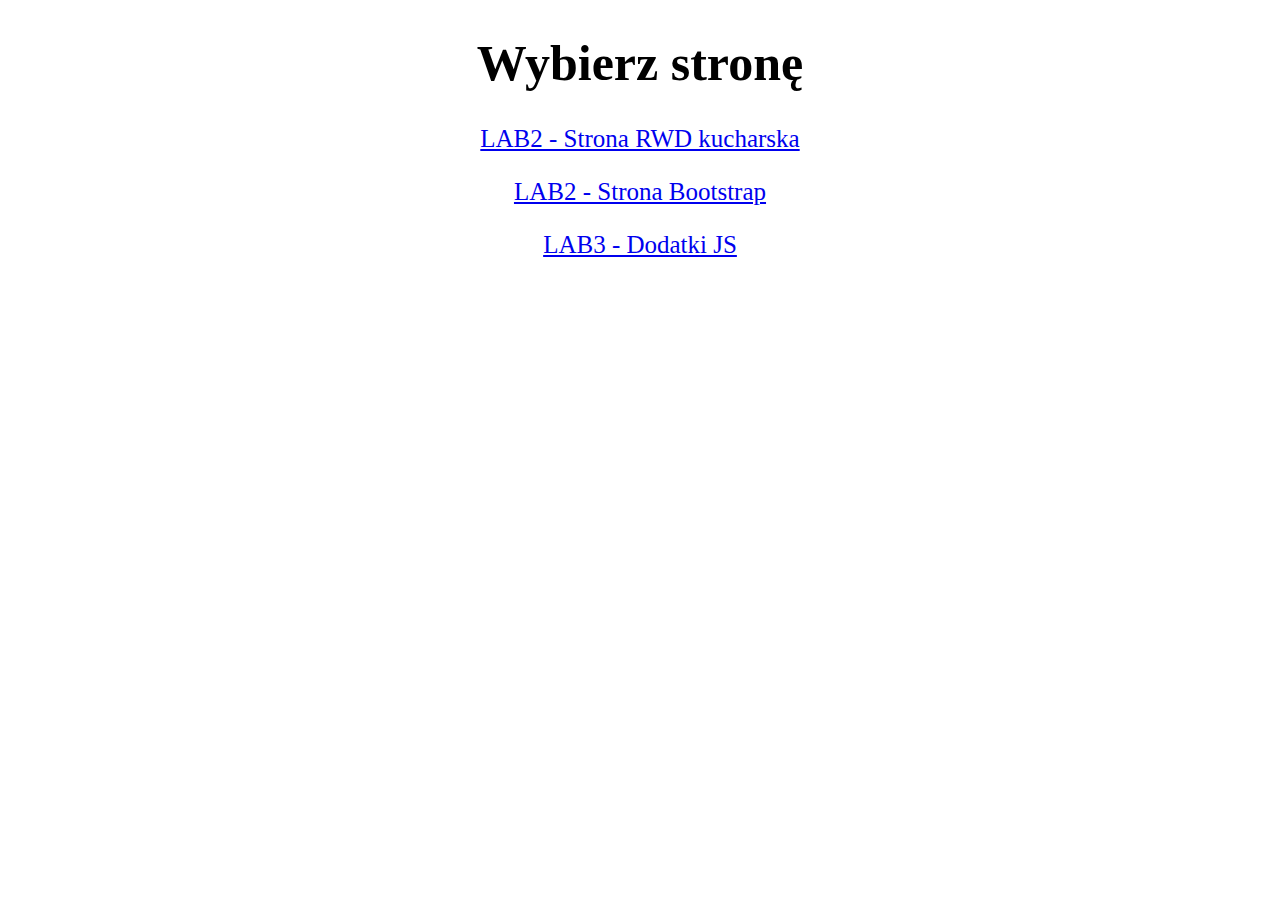
<file: index.html>
<!DOCTYPE html>
<html>
<head>
    <meta charset="UTF-8">
    <title>Selektor stron</title>
    <style>
        h1{
            text-align: center;
            font-size: 50px;
        }
        p{
            text-align: center;
            font-size: 25px;
        }
    </style>
</head>
<body>
    <h1>Wybierz stronę</h1>
    <p><a href="lab2-rwd/index.html">LAB2 - Strona RWD kucharska</a></p>
    <p><a href="lab2-bootstrap/index.html">LAB2 - Strona Bootstrap</a></p>
    <p><a href="lab3-js/index.html">LAB3 - Dodatki JS</a></p>

</body>

</html>
</file>
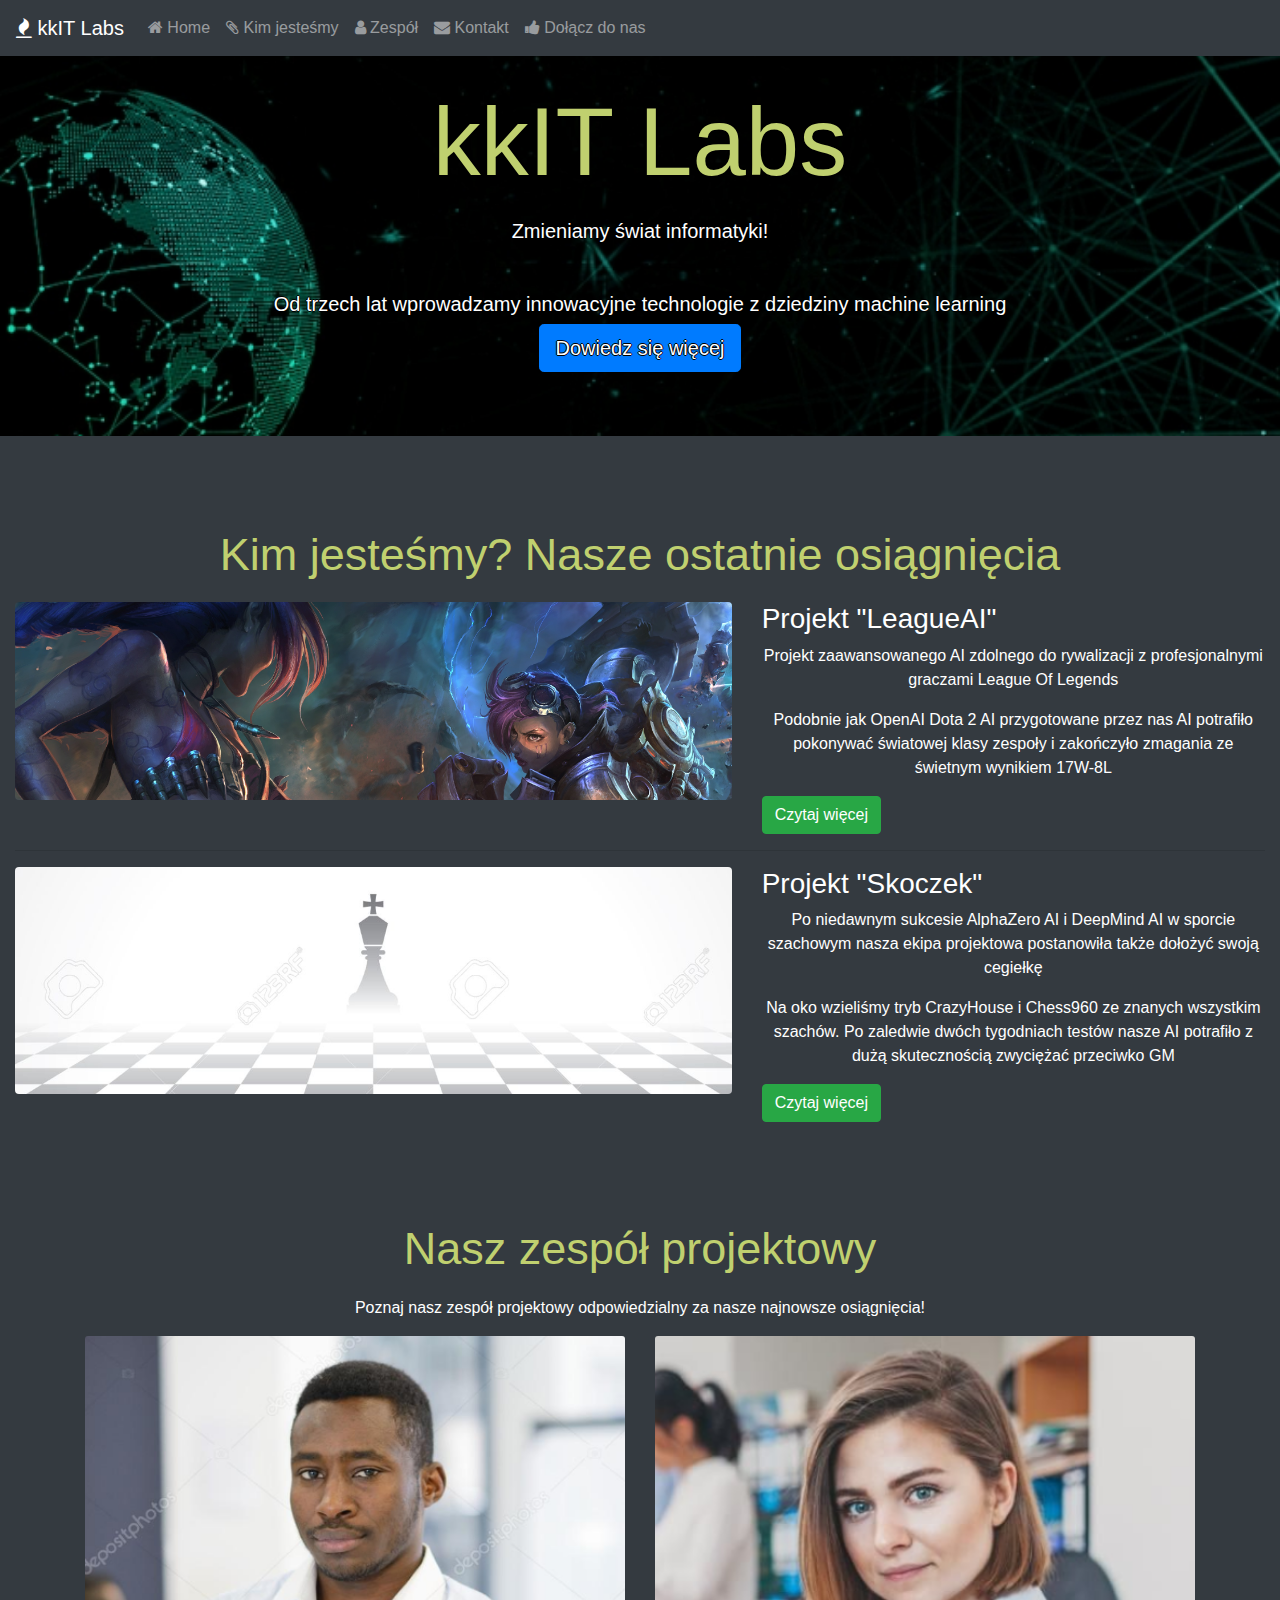
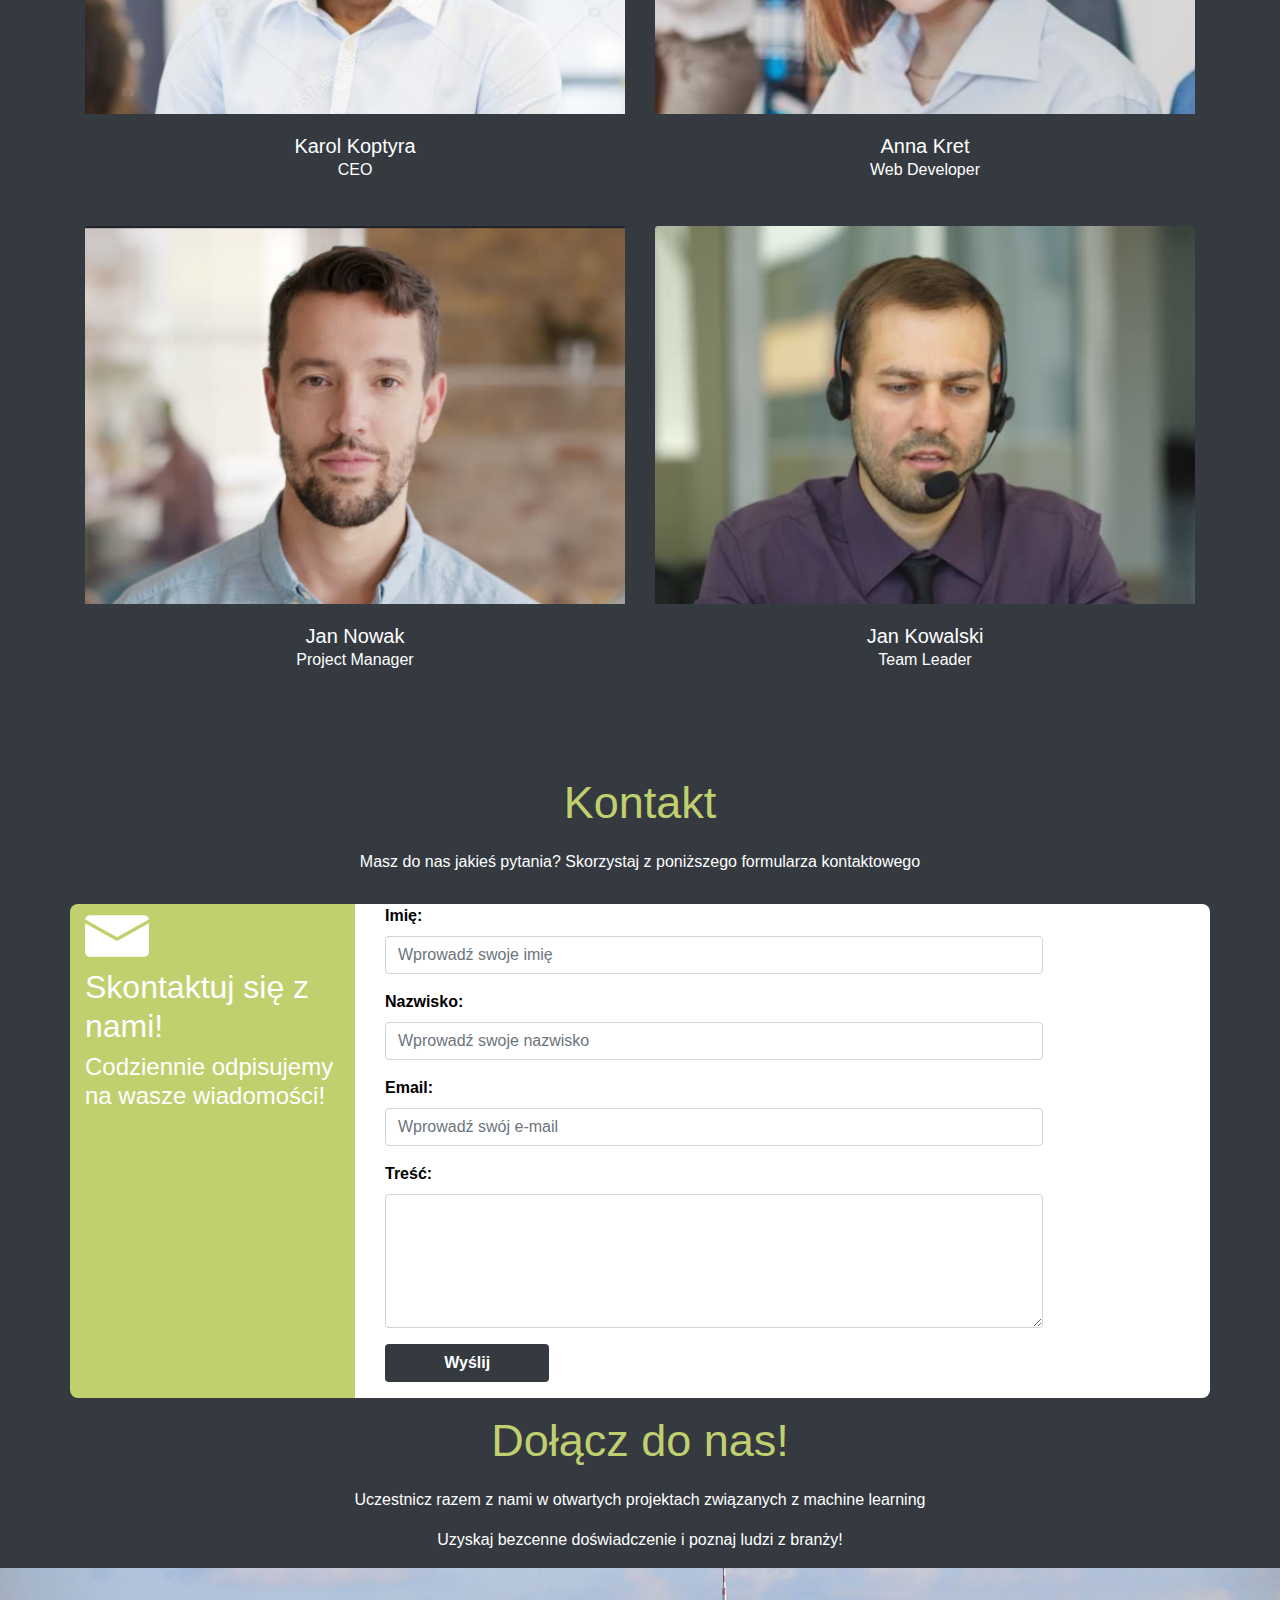
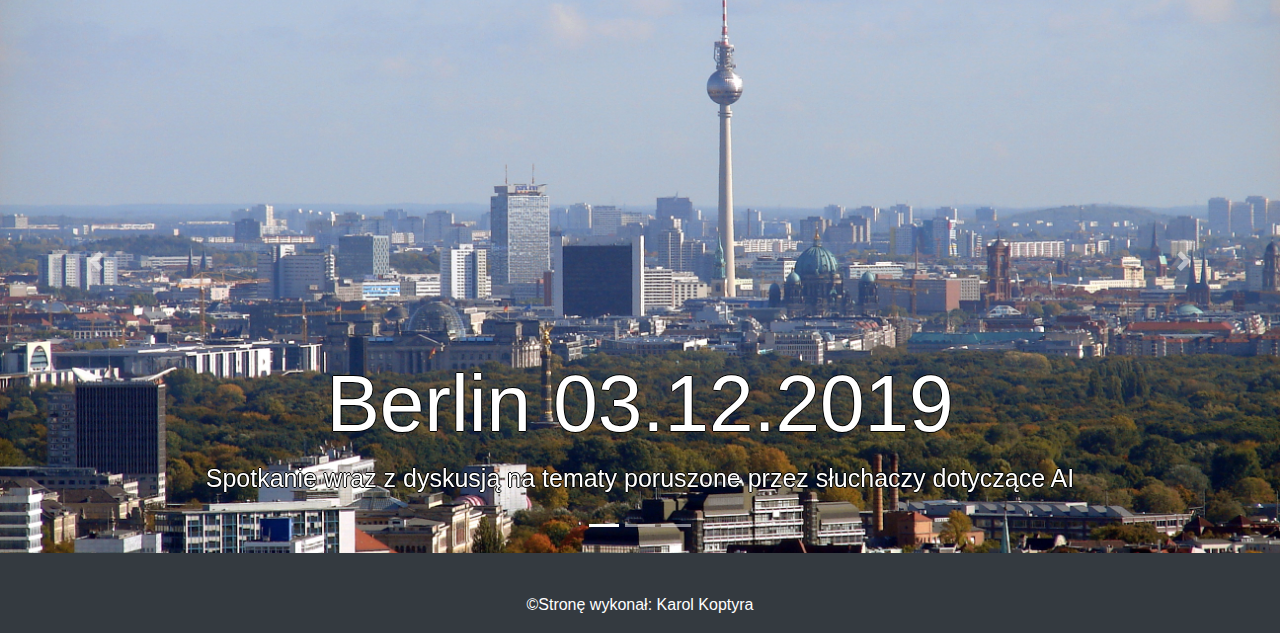
<file: lab2-bootstrap/index.html>
<!doctype html>
<html lang="en">
  <head>
    <!-- Required meta tags -->
    <meta charset="utf-8">
    <meta name="viewport" content="width=device-width, initial-scale=1, shrink-to-fit=no">
    <!-- Bootstrap CSS -->
    <link href="https://maxcdn.bootstrapcdn.com/font-awesome/4.7.0/css/font-awesome.min.css" rel="stylesheet">
    <link rel="stylesheet" href="https://maxcdn.bootstrapcdn.com/bootstrap/4.0.0/css/bootstrap.min.css" integrity="sha384-Gn5384xqQ1aoWXA+058RXPxPg6fy4IWvTNh0E263XmFcJlSAwiGgFAW/dAiS6JXm" crossorigin="anonymous">
    <link rel="stylesheet" href="styles.css">

    <title>kkIT - We change the world of Computer Science!</title>
  </head>
  <body>
      <body data-spy="scroll" data-target=".navbar" data-offset="50">

      <section id="home"></section>
      <nav class="navbar navbar-expand-lg fixed-top navbar-dark bg-dark">
          <a class="navbar-brand" href="#"><span class="fa fa-fire"></span> kkIT Labs</a>
          <button class="navbar-toggler" type="button" data-toggle="collapse" data-target="#navbarSupportedContent" aria-controls="navbarSupportedContent" aria-expanded="false" aria-label="Toggle navigation">
            <span class="navbar-toggler-icon"></span>
          </button>
        
          <div class="collapse navbar-collapse" id="navbarSupportedContent">
            <ul class="navbar-nav mr-auto">
              <li class="nav-item">
                <a class="nav-link" href="#home"><span class="fa fa-home"></span> Home<span class="sr-only">(current)</span></a>
              </li>
              <li class="nav-item">
                <a class="nav-link" href="#kimjesteśmy"><span class="fa fa-paperclip"></span> Kim jesteśmy</a>
              </li>
              <li class="nav-item">
                  <a class="nav-link" href="#zespół"><span class="fa fa-user"></span> Zespół</a>
                </li>
                <li class="nav-item">
                  <a class="nav-link" href="#kontakt"><span class="fa fa-envelope"></span> Kontakt</a>
                </li>
                <li class="nav-item">
                    <a class="nav-link" href="#wspolpraca"><span class="fa fa-thumbs-up"></span> Dołącz do nas</a>
                  </li>
            </ul>
          </div>
        </nav>
        <main>
            <div class="jumbotron jumbotron-fluid text-center text-white">
                <div class="container">
                  <h1 class="display-1">kkIT Labs</h1>
                  <h2 class="lead">Zmieniamy świat informatyki!</h2>
                  <hr class="my-4">
                  <h2 class="lead">Od trzech lat wprowadzamy innowacyjne technologie z dziedziny machine learning</h2>
                  <a class="btn btn-primary btn-lg" href="#" role="button">Dowiedz się więcej</a>
                </div>
              </div>
              <section id="kimjesteśmy">
                  <h1>Kim jesteśmy? Nasze ostatnie osiągnięcia</h1>
                  <div class="row">
                      <div class="col-md-7">
                        <a href="#">
                          <img class="img-fluid rounded mb-3 mb-md-0" src="img/league.jpg" alt="">
                        </a>
                      </div>
                      <div class="col-md-5">
                        <h3>Projekt "LeagueAI"</h3>
                        <p>Projekt zaawansowanego AI zdolnego do rywalizacji z profesjonalnymi graczami League Of Legends</p>
                        <p>Podobnie jak OpenAI Dota 2 AI przygotowane przez nas AI potrafiło pokonywać światowej klasy zespoły i zakończyło zmagania ze świetnym wynikiem 17W-8L</p>
                        <a class="btn btn-success">Czytaj więcej</a>
                      </div>
                    </div>
      
                    <hr>
                    <div class="row">
                      <div class="col-md-7">
                        <a href="#">
                          <img class="img-fluid rounded mb-3 mb-md-0" src="img/chess.png" alt="">
                        </a>
                      </div>
                      <div class="col-md-5">
                        <h3>Projekt "Skoczek"</h3>
                        <p>Po niedawnym sukcesie AlphaZero AI i DeepMind AI w sporcie szachowym nasza ekipa projektowa postanowiła także dołożyć swoją cegiełkę</p>
                        <p>Na oko wzieliśmy tryb CrazyHouse i Chess960 ze znanych wszystkim szachów. Po zaledwie dwóch tygodniach testów nasze AI potrafiło z dużą skutecznością zwyciężać przeciwko GM</p>
                        <a class="btn btn-success">Czytaj więcej</a>
                      </div>
                    </div>
                </section>
          <section id="zespół">
              <div class="container text-center">
                  <h1 id="kimjesteśmy">Nasz zespół projektowy</h1>
                  <p>Poznaj nasz zespół projektowy odpowiedzialny za nasze najnowsze osiągnięcia!</p>
                  <div class="row">

                      <div class="col-xl-6 col-md-6 col-xs-12 mb-4">
                        <div class="card border-0 shadow">
                          <img src="img/pracownik1.png" class="card-img-top" alt="Karol Koptyra">
                          <div class="card-body text-center">
                            <h5 class="card-title mb-0">Karol Koptyra</h5>
                            <div class="card-text text-black-50">CEO</div>
                          </div>
                        </div>
                      </div>

                      <div class="col-xl-6 col-md-6 col-xs-12 mb-4">
                        <div class="card border-0 shadow">
                          <img src="img/pracownik2.png" class="card-img-top" alt="Anna Kret">
                          <div class="card-body text-center">
                            <h5 class="card-title mb-0">Anna Kret</h5>
                            <div class="card-text text-black-50">Web Developer</div>
                          </div>
                        </div>
                      </div>

                      <div class="col-xl-6 col-md-6 col-xs-12 mb-4">
                        <div class="card border-0 shadow">
                          <img src="img/pracownik3.png" class="card-img-top" alt="...">
                          <div class="card-body text-center">
                            <h5 class="card-title mb-0">Jan Nowak</h5>
                            <div class="card-text text-black-50">Project Manager</div>
                          </div>
                        </div>
                      </div>

                      <div class="col-xl-6 col-md-6 col-xs-12 mb-4">
                        <div class="card border-0 shadow">
                          <img src="img/pracownik4.png" class="card-img-top" alt="Jan Kowalski">
                          <div class="card-body text-center">
                            <h5 class="card-title mb-0">Jan Kowalski</h5>
                            <div class="card-text text-black-50">Team Leader</div>
                          </div>
                        </div>
                      </div>
                      </div>
                    </div>
          </section>
          <section id="kontakt">
            <h1>Kontakt</h1>
            <p>Masz do nas jakieś pytania? Skorzystaj z poniższego formularza kontaktowego</p>
              <div class="container contact">
                  <div class="row">
                    <div class="col-md-3">
                      <div class="contact-info">
                        <img src="img/koperta.png" alt="image"/>
                        <h2>Skontaktuj się z nami!</h2>
                        <h4>Codziennie odpisujemy na wasze wiadomości!</h4>
                      </div>
                    </div>
                    <div class="col-md-9">
                      <div class="contact-form">
                        <div class="form-group">
                          <label class="control-label col-sm-2" for="fname">Imię:</label>
                          <div class="col-sm-10">          
                          <input type="text" class="form-control" id="fname" placeholder="Wprowadź swoje imię" name="fname">
                          </div>
                        </div>
                        <div class="form-group">
                          <label class="control-label col-sm-2" for="lname">Nazwisko:</label>
                          <div class="col-sm-10">          
                          <input type="text" class="form-control" id="lname" placeholder="Wprowadź swoje nazwisko" name="lname">
                          </div>
                        </div>
                        <div class="form-group">
                          <label class="control-label col-sm-2" for="email">Email:</label>
                          <div class="col-sm-10">
                          <input type="email" class="form-control" id="email" placeholder="Wprowadź swój e-mail" name="email">
                          </div>
                        </div>
                        <div class="form-group">
                          <label class="control-label col-sm-2" for="comment">Treść:</label>
                          <div class="col-sm-10">
                          <textarea class="form-control" rows="5" id="comment"></textarea>
                          </div>
                        </div>
                        <div class="form-group">        
                          <div class="col-sm-offset-2 col-sm-10">
                          <button type="submit" class="btn btn-default">Wyślij</button>
                          </div>
                        </div>
                      </div>
                    </div>
                  </div>
                </div>
                
          </section>
          <section id="wspolpraca">
            <h1>Dołącz do nas!</h1>
              <p>Uczestnicz razem z nami w otwartych projektach związanych z machine learning</p>
              <p>Uzyskaj bezcenne doświadczenie i poznaj ludzi z branży!</p>
              <div id="carouselExampleIndicators" class="carousel slide" data-ride="carousel">
                  <ol class="carousel-indicators">
                    <li data-target="#carouselExampleIndicators" data-slide-to="0" class="active"></li>
                    <li data-target="#carouselExampleIndicators" data-slide-to="1"></li>
                    <li data-target="#carouselExampleIndicators" data-slide-to="2"></li>
                  </ol>
                  <div class="carousel-inner" role="listbox">
                    <div class="carousel-item active" style="background-image: url(img/Berlin.jpg)">
                      <div class="carousel-caption d-none d-md-block">
                        <h3 class="display-4">Berlin 03.12.2019</h3>
                        <p class="lead">Spotkanie wraz z dyskusją na tematy poruszone przez słuchaczy dotyczące AI</p>
                      </div>
                    </div>
                    <div class="carousel-item" style="background-image: url(img/Paryż.jpg)">
                      <div class="carousel-caption d-none d-md-block">
                        <h3 class="display-4">Paryż 18.12.2019</h3>
                        <p class="lead">Otwarte tworzenie sztucznej inteligencji wraz z uczestnikami na przykładzie prostych gier planszowych</p>
                      </div>
                    </div>
                    <div class="carousel-item" style="background-image: url(img/Warszawa.jpg)">
                      <div class="carousel-caption d-none d-md-block">
                        <h3 class="display-4">Warszawa 03-04.01.2020</h3>
                        <p class="lead">Wykłady Analityka AI i BigData w przemyśle i jego rola dla Polski</p>
                      </div>
                    </div>
                  </div>
                  <a class="carousel-control-prev" href="#carouselExampleIndicators" role="button" data-slide="prev">
                        <span class="carousel-control-prev-icon" aria-hidden="true"></span>
                        <span class="sr-only">Previous</span>
                      </a>
                  <a class="carousel-control-next" href="#carouselExampleIndicators" role="button" data-slide="next">
                        <span class="carousel-control-next-icon" aria-hidden="true"></span>
                        <span class="sr-only">Next</span>
                      </a>
                </div>
          </section>
          </div>
        </div>
        </main>
        <footer class="page-footer font-small blue pt-4">          
            <div class="footer-copyright text-center py-3">©Stronę wykonał: Karol Koptyra
            </div>       
          </footer>

    <!-- Optional JavaScript -->
    <!-- jQuery first, then Popper.js, then Bootstrap JS -->
    <script src="https://code.jquery.com/jquery-3.2.1.slim.min.js" integrity="sha384-KJ3o2DKtIkvYIK3UENzmM7KCkRr/rE9/Qpg6aAZGJwFDMVNA/GpGFF93hXpG5KkN" crossorigin="anonymous"></script>
    <script src="https://cdnjs.cloudflare.com/ajax/libs/popper.js/1.12.9/umd/popper.min.js" integrity="sha384-ApNbgh9B+Y1QKtv3Rn7W3mgPxhU9K/ScQsAP7hUibX39j7fakFPskvXusvfa0b4Q" crossorigin="anonymous"></script>
    <script src="https://maxcdn.bootstrapcdn.com/bootstrap/4.0.0/js/bootstrap.min.js" integrity="sha384-JZR6Spejh4U02d8jOt6vLEHfe/JQGiRRSQQxSfFWpi1MquVdAyjUar5+76PVCmYl" crossorigin="anonymous"></script>
  </body>
</html>
</file>
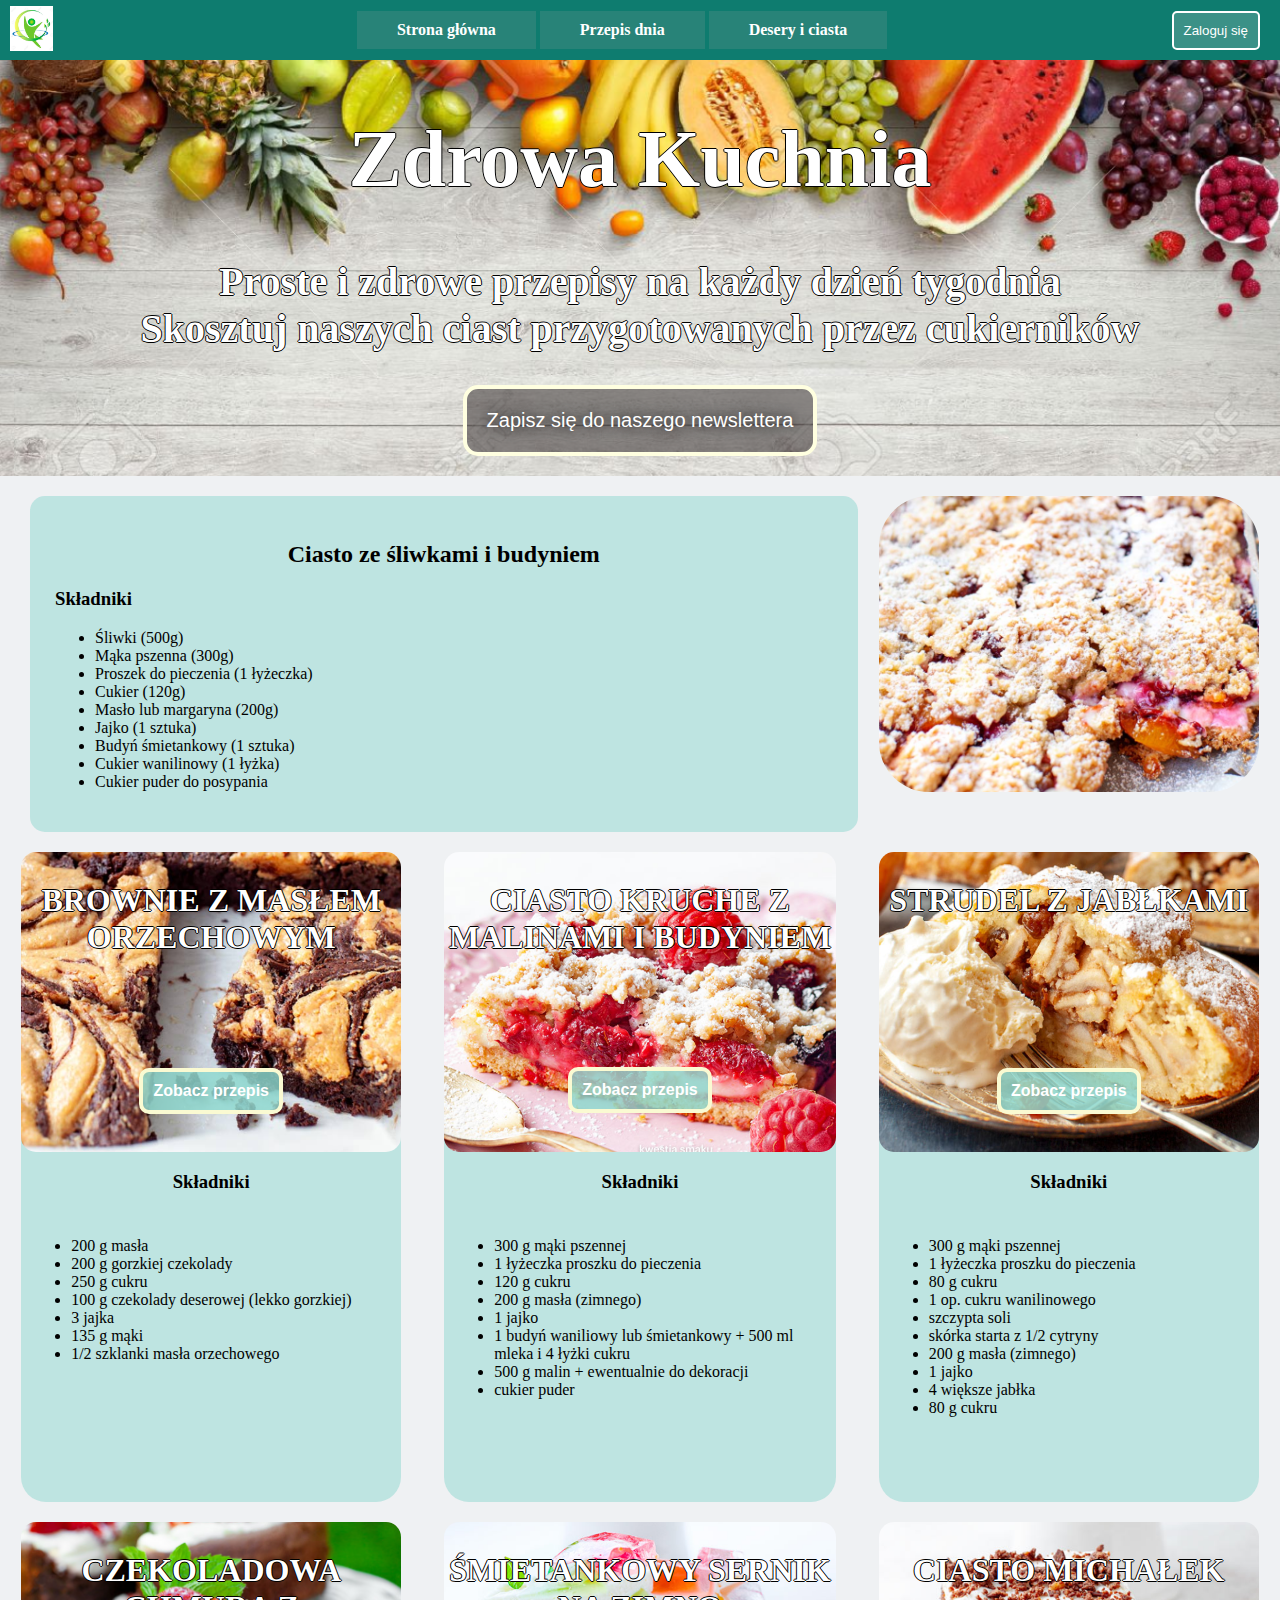
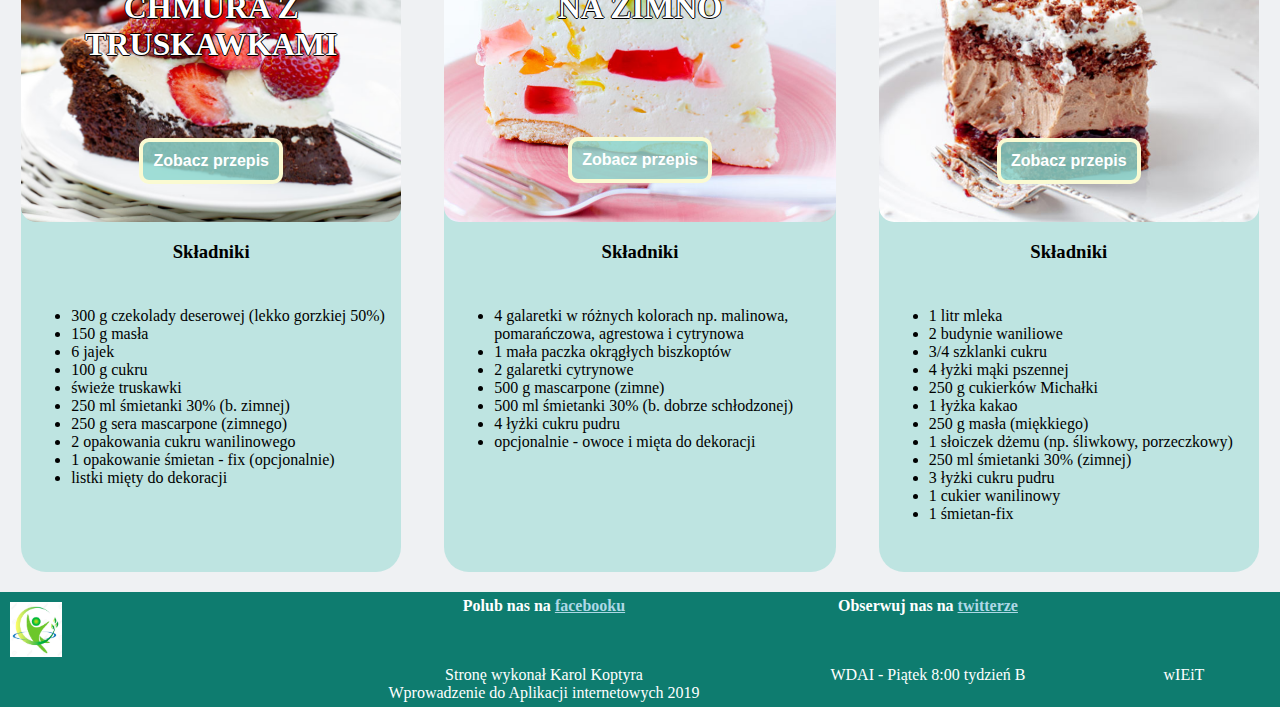
<file: lab2-rwd/index.html>
<!DOCTYPE html>
<html lang="pl">
    <head>
        <meta charset="UTF-8">
        <meta name="viewport" content="width=device-width, initial-scale=1, shrink-to-fit=no">
        <title>ZdrowaKuchnia</title>
        <link rel="stylesheet" href="stylesweb.css">
    </head>
    <body>
        <div id="container">
            <header id="header-top">
                <nav id=nav-top>
                    <div id="logo"><img src="img/logo.jpg" alt="logo"></div>
                    <ul>
                        <li><a href="#header-top">Strona główna</a></li>
                        <li><a href="#ciasto-dnia">Przepis dnia</a></li>
                        <li><a href="#przepisy-ciasta">Desery i ciasta</a></li>
                    </ul>
                    <button>Zaloguj się</button>
                </nav>
                <section id="baner">
                    <h1>Zdrowa Kuchnia</h1>
                    <h2>Proste i zdrowe przepisy na każdy dzień tygodnia<br/>
                    Skosztuj naszych ciast przygotowanych przez cukierników</h2>
                    <button>Zapisz się do naszego newslettera</button>
                </section>
            </header>
            <section id="ciasto-dnia">
                <div id="ciasto-dnia-składniki">
                    <h2>Ciasto  ze śliwkami i budyniem</h2>
                    <h3>Składniki</h3>
                    <ul>
                        <li>Śliwki (500g)</li>
                        <li> Mąka pszenna (300g)</li>
                        <li> Proszek do pieczenia (1 łyżeczka)</li>
                        <li> Cukier (120g)</li>
                        <li> Masło lub margaryna (200g)</li>
                        <li> Jajko (1 sztuka)</li>
                        <li> Budyń śmietankowy (1 sztuka)</li>
                        <li> Cukier wanilinowy (1 łyżka) </li>
                        <li> Cukier puder do posypania</li>
                    </ul>
                </div>
            </section>
            <section id="ciasto-dnia-image">
                <img src="img/ciasto-dnia.png" alt="Ciasto ze śliwkami i budyniem">
            </section>
            <section id="przepisy-ciasta">
                <div class="karta-przepisu" id="karta1">
                    <div class="zdjecie-przepisu-karty">
                        <h1> BROWNIE Z MASŁEM ORZECHOWYM</h1>
                        <button> Zobacz przepis </button>
                    </div>
                    <div class="karta-opis">
                        <h3>Składniki</h3>
                        <div class="skladniki-karta">
                            <ul>
                                <li> 200 g masła</li>
                                <li> 200 g gorzkiej czekolady</li>
                                <li> 250 g cukru</li>
                                <li> 100 g czekolady deserowej (lekko gorzkiej)</li>
                                <li> 3 jajka</li>
                                <li> 135 g mąki</li>
                                <li> 1/2 szklanki masła orzechowego </li>
                            </ul>
                        </div>
                    </div>
                </div>
            </section>
            <div class="karta-przepisu" id="karta2">
                <div class="zdjecie-przepisu-karty">
                    <h1> CIASTO KRUCHE Z MALINAMI I BUDYNIEM</h1>
                    <button> Zobacz przepis </button>
                </div>
                <div class="karta-opis">
                    <h3>Składniki</h3>
                    <div class="skladniki-karta">
                        <ul>
                            <li> 300 g mąki pszennej</li>
                            <li> 1 łyżeczka proszku do pieczenia</li>
                            <li> 120 g cukru</li>
                            <li> 200 g masła (zimnego)</li>
                            <li> 1 jajko</li>
                            <li> 1 budyń waniliowy lub śmietankowy + 500 ml mleka i 4 łyżki cukru</li>
                            <li> 500 g malin + ewentualnie do dekoracji</li>
                            <li> cukier puder</li>
                        </ul>
                    </div>
                </div>
            </div>
            <div class="karta-przepisu" id="karta3">
                <div class="zdjecie-przepisu-karty">
                    <h1> STRUDEL Z JABŁKAMI</h1>
                    <button> Zobacz przepis </button>
                </div>
                <div class="karta-opis">
                    <h3>Składniki</h3>
                    <div class="skladniki-karta">
                        <ul>
                            <li> 300 g mąki pszennej</li>
                            <li> 1 łyżeczka proszku do pieczenia</li>
                            <li> 80 g cukru</li>
                            <li> 1 op. cukru wanilinowego</li>
                            <li> szczypta soli</li>
                            <li> skórka starta z 1/2 cytryny</li>
                            <li> 200 g masła (zimnego)</li>
                            <li> 1 jajko</li>                            
                            <li> 4 większe jabłka</li>
                            <li> 80 g cukru</li>
                        </ul>
                    </div>
                </div>
            </div>
            <div class="karta-przepisu" id="karta4">
                <div class="zdjecie-przepisu-karty">
                    <h1> CZEKOLADOWA CHMURA Z TRUSKAWKAMI</h1>
                    <button> Zobacz przepis </button>
                </div>
                <div class="karta-opis">
                    <h3>Składniki</h3>
                    <div class="skladniki-karta">
                        <ul>
                            <li> 300 g czekolady deserowej (lekko gorzkiej 50%)</li>
                            <li> 150 g masła</li>
                            <li> 6 jajek</li>
                            <li> 100 g cukru</li>
                            <li> świeże truskawki</li>
                            <li> 250 ml śmietanki 30% (b. zimnej)</li>
                            <li> 250 g sera mascarpone (zimnego)</li>
                            <li> 2 opakowania cukru wanilinowego</li>
                            <li> 1 opakowanie śmietan - fix (opcjonalnie)</li>
                            <li> listki mięty do dekoracji</li>
                        </ul>
                    </div>
                </div>
            </div>
            <div class="karta-przepisu" id="karta5">
                <div class="zdjecie-przepisu-karty">
                    <h1> ŚMIETANKOWY SERNIK NA ZIMNO</h1>
                    <button> Zobacz przepis </button>
                </div>
                <div class="karta-opis">
                    <h3>Składniki</h3>
                    <div class="skladniki-karta">
                        <ul>
                            <li> 4 galaretki w różnych kolorach np. malinowa, pomarańczowa, agrestowa i cytrynowa</li>
                            <li> 1 mała paczka okrągłych biszkoptów</li>
                            <li> 2 galaretki cytrynowe</li>
                            <li> 500 g mascarpone (zimne)</li>
                            <li> 500 ml śmietanki 30% (b. dobrze schłodzonej)</li>
                            <li> 4 łyżki cukru pudru</li>
                            <li> opcjonalnie - owoce i mięta do dekoracji</li>
                        </ul>
                    </div>
                </div>
            </div>
            <div class="karta-przepisu" id="karta6">
                <div class="zdjecie-przepisu-karty">
                    <h1> CIASTO MICHAŁEK</h1>
                    <button> Zobacz przepis </button>
                </div>
                <div class="karta-opis">
                    <h3>Składniki</h3>
                    <div class="skladniki-karta">
                        <ul>
                            <li> 1 litr mleka</li>
                            <li> 2 budynie waniliowe</li>
                            <li> 3/4 szklanki cukru</li>
                            <li> 4 łyżki mąki pszennej</li>
                            <li> 250 g cukierków Michałki</li>
                            <li> 1 łyżka kakao</li>
                            <li> 250 g masła (miękkiego)</li>
                            <li> 1 słoiczek dżemu (np. śliwkowy, porzeczkowy)</li>
                            <li> 250 ml śmietanki 30% (zimnej)</li>
                            <li> 3 łyżki cukru pudru</li>
                            <li> 1 cukier wanilinowy</li>
                            <li> 1 śmietan-fix</li>
                        </ul>
                    </div>
                </div>
            </div>
            <footer id="footer-bot">
                <div id="footer-logo">
                    <img src="img/logo.jpg" alt="logo">
                </div>
                <div id="footer-fb">
                    Polub nas na <a href="https://facebook.com">facebooku</a>
                </div>
                <div id="footer-twitter">
                    Obserwuj nas na <a href="https://twitter.com">twitterze</a>
                </div>
                <div id="footer-madeby"> 
                    Stronę wykonał Karol Koptyra<br/>
                    Wprowadzenie do Aplikacji internetowych 2019 
                </div>
                <div id="footer-grupa">WDAI - Piątek 8:00 tydzień B</div>
                <div id="footer-wydział">wIEiT</div>
            </footer>
        </div>
    </body>
</html>
</file>
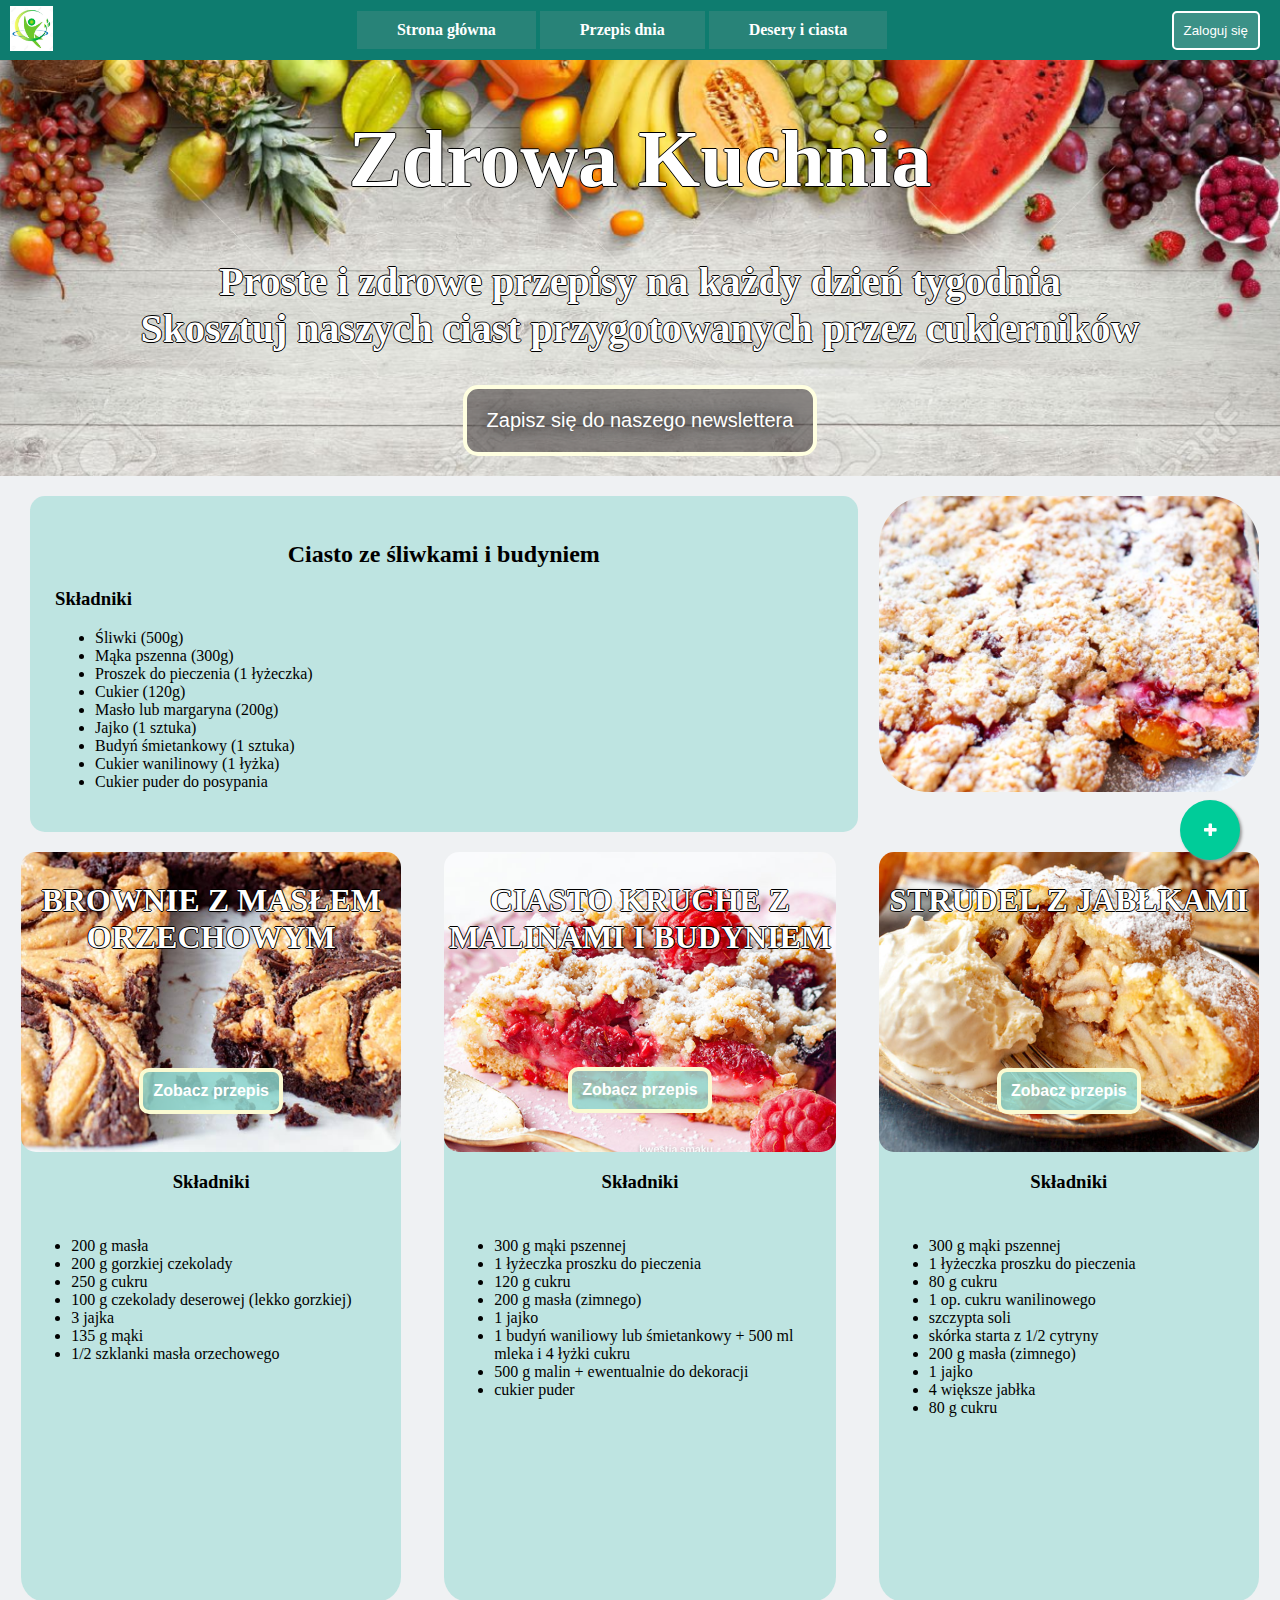
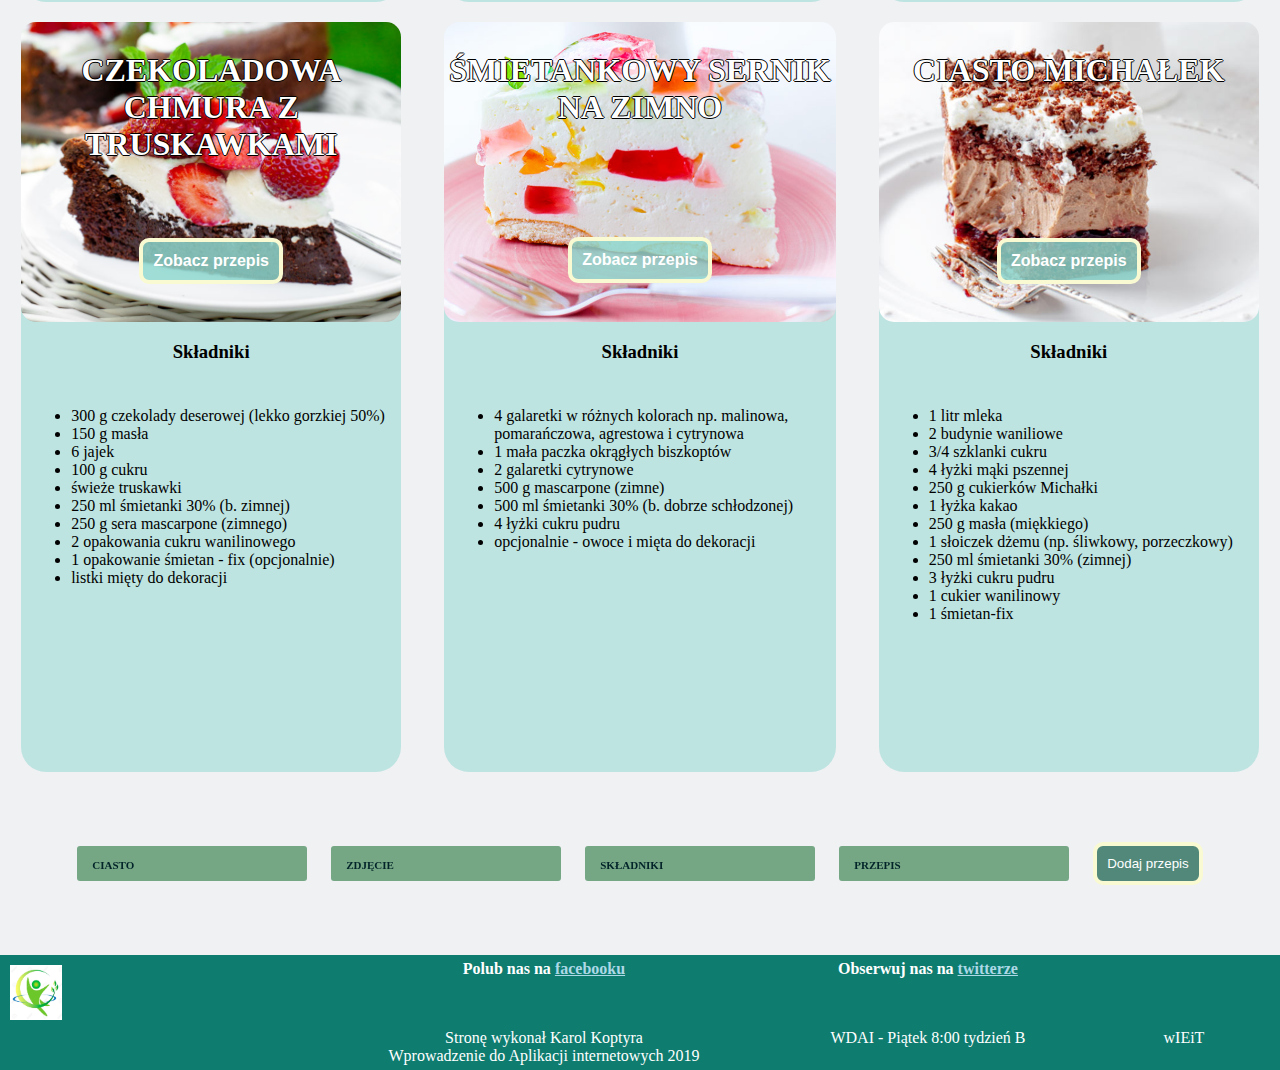
<file: lab3-js/index.html>
<!DOCTYPE html>
<html lang="pl">
    <head>
        <meta charset="UTF-8">
        <meta name="viewport" content="width=device-width, initial-scale=1, shrink-to-fit=no">
        <title>ZdrowaKuchnia</title>
        <link rel="stylesheet" href="stylesweb.css">
        <link rel="stylesheet" href="https://cdnjs.cloudflare.com/ajax/libs/font-awesome/4.7.0/css/font-awesome.min.css">
    </head>
    <body>
        <div id="container">
            <header id="header-top">
                <nav id=nav-top>
                    <div id="logo"><img src="img/logo.jpg" alt="logo"></div>
                    <ul>
                        <li><a href="#header-top">Strona główna</a></li>
                        <li><a href="#ciasto-dnia">Przepis dnia</a></li>
                        <li><a href="#przepisy-ciasta">Desery i ciasta</a></li>
                    </ul>
                    <button id="logowanie-button">Zaloguj się</button>
                </nav>
                <section id="baner">
                    <h1>Zdrowa Kuchnia</h1>
                    <h2>Proste i zdrowe przepisy na każdy dzień tygodnia<br/>
                    Skosztuj naszych ciast przygotowanych przez cukierników</h2>
                    <button id="newsletter-button">Zapisz się do naszego newslettera</button>
                </section>
            </header>
            <section id="ciasto-dnia">
                <div id="ciasto-dnia-składniki">
                    <h2>Ciasto  ze śliwkami i budyniem</h2>
                    <h3>Składniki</h3>
                    <ul>
                        <li>Śliwki (500g)</li>
                        <li> Mąka pszenna (300g)</li>
                        <li> Proszek do pieczenia (1 łyżeczka)</li>
                        <li> Cukier (120g)</li>
                        <li> Masło lub margaryna (200g)</li>
                        <li> Jajko (1 sztuka)</li>
                        <li> Budyń śmietankowy (1 sztuka)</li>
                        <li> Cukier wanilinowy (1 łyżka) </li>
                        <li> Cukier puder do posypania</li>
                    </ul>
                </div>
            </section>
            <section id="ciasto-dnia-image">
                <img src="img/ciasto-dnia.png" alt="Ciasto ze śliwkami i budyniem">
            </section>
            <section id="przepisy-ciasta">
                <div class="karta-przepisu" id="karta1">
                    <div class="zdjecie-przepisu-karty">
                        <h1> BROWNIE Z MASŁEM ORZECHOWYM</h1>
                        <button> Zobacz przepis </button>
                    </div>
                    <div class="karta-opis">
                        <h3 class="skladniki-h">Składniki</h3>
                        <div class="skladniki-karta">
                            <ul>
                                <li> 200 g masła</li>
                                <li> 200 g gorzkiej czekolady</li>
                                <li> 250 g cukru</li>
                                <li> 100 g czekolady deserowej (lekko gorzkiej)</li>
                                <li> 3 jajka</li>
                                <li> 135 g mąki</li>
                                <li> 1/2 szklanki masła orzechowego </li>
                            </ul>
                        </div>
                        <h3 class="przepis-h">Przepis</h3>
                    <div class="skladniki-przepis">
                        <ul>
                            <li> Piekarnik nagrzać do 160 stopni C. Przygotować małą formę o wymiarach 
                             21 cm x 28 cm (lub 24 cm tortownicę)</li>
                             <li>Posmarować ją masłem i wyłożyć papierem do pieczenia.</li>
                             <li>Masło włożyć do rondelka i na minimalnym ogniu roztopić. </li>
                             <li>Dodać połamaną na kosteczki gorzką czekoladą (czekoladę deserową dodamy później) i cały 
                            czas mieszając roztopić, uważając aby nie podgrzać za bardzo masy. </li>
                            <li>Odstawić z ognia.</li>
                            <li>W oddzielnej misce krótko rozmiksować jajka (lub wymieszać rózgą) z 
                            dodatkiem cukru. </li>
                            <li>Dodać do nich masę czekoladową i wymieszać rózgą.</li>
                        </ul>
                    </div>
                    </div>
                </div>
            </section>
            <div class="karta-przepisu" id="karta2">
                <div class="zdjecie-przepisu-karty">
                    <h1> CIASTO KRUCHE Z MALINAMI I BUDYNIEM</h1>
                    <button> Zobacz przepis </button>
                </div>
                <div class="karta-opis">
                    <h3 class="skladniki-h">Składniki</h3>
                    <div class="skladniki-karta">
                        <ul>
                            <li> 300 g mąki pszennej</li>
                            <li> 1 łyżeczka proszku do pieczenia</li>
                            <li> 120 g cukru</li>
                            <li> 200 g masła (zimnego)</li>
                            <li> 1 jajko</li>
                            <li> 1 budyń waniliowy lub śmietankowy + 500 ml mleka i 4 łyżki cukru</li>
                            <li> 500 g malin + ewentualnie do dekoracji</li>
                            <li> cukier puder</li>
                        </ul>
                    </div>
                    <h3 class="przepis-h">Przepis</h3>
                    <div class="skladniki-przepis">
                        <ul>
                            <li>  Mąkę wymieszać z proszkiem do pieczenia i cukrem. </li>
                            <li> Dodać pokrojone na kawałeczki zimne masło i rozcierać palcami na drobną kruszonkę, 
                            lub miksować składnki mieszadłem miksera planetarnego</li>
                            <li>  Dodać jajko i zagnieść ciasto łącząc składniki w jednolitą kulę. </li>
                            <li>  Włożyć do lodówki na około 30 minut.</li>
                            <li>  W międzyczasie ugotować budyń zgodnie z instrukcją na opakowaniu 
                            (z cukrem i pamiętając o dokładnym zagotowaniu mleka oraz gotowego budyniu).</li>
                            <li> Ciasto podzielić na 2 części, jedną nieco większą od drugiej. </li>
                            <li> Mniejszą część zostawić w lodówce, a większą pokroić na plasterki i 
                            wyłożyć nimi dno formy 20 x 30 cm wyłożonej papierem do pieczenia.</li>
                        </ul>
                    </div>
                </div>
            </div>
            <div class="karta-przepisu" id="karta3">
                <div class="zdjecie-przepisu-karty">
                    <h1> STRUDEL Z JABŁKAMI</h1>
                    <button> Zobacz przepis </button>
                </div>
                <div class="karta-opis">
                    <h3 class="skladniki-h">Składniki</h3>
                    <div class="skladniki-karta">
                        <ul>
                            <li> 300 g mąki pszennej</li>
                            <li> 1 łyżeczka proszku do pieczenia</li>
                            <li> 80 g cukru</li>
                            <li> 1 op. cukru wanilinowego</li>
                            <li> szczypta soli</li>
                            <li> skórka starta z 1/2 cytryny</li>
                            <li> 200 g masła (zimnego)</li>
                            <li> 1 jajko</li>                            
                            <li> 4 większe jabłka</li>
                            <li> 80 g cukru</li>
                        </ul>
                    </div>
                    <h3 class="przepis-h">Przepis</h3>
                    <div class="skladniki-przepis">
                        <ul>
                                <li> Zagnieść ciasto kruche z podanych składników: mąkę wsypać do miski lub na stolnicę lub do misy miksera planetarnego, 
                                dodać proszek do pieczenia, cukier, cukier wanilinowy, sól, skórkę startą z cytryny oraz pokrojone na kawałeczki zimne masło. </li>
                                <li> Siekać składniki nożem lub mieszać mieszadłem miksera lub rozdrabniać składniki dłońmi aż powstanie drobna kruszonka. </li>
                                <li> Wówczas dodać jajko i połączyć składniki w jednolite ciasto.</li>
                                <li> Ciasto włożyć do lodówki na czas przygotowania nadzienia.</li>
                                <li>Ciasto cienko rozwałkować na papierze do pieczenia posypanym mąką, na placek o wymiarach nieco mniejszyć od 
                                wymiarów blachy z wyposażenia piekarnika.</li>
                                <li> Piekarnik nagrzać do 180 stopni C. </li>
                        </ul>
                    </div>
                </div>
            </div>
            <div class="karta-przepisu" id="karta4">
                <div class="zdjecie-przepisu-karty">
                    <h1> CZEKOLADOWA CHMURA Z TRUSKAWKAMI</h1>
                    <button> Zobacz przepis </button>
                </div>
                <div class="karta-opis">
                    <h3 class="skladniki-h">Składniki</h3>
                    <div class="skladniki-karta">
                        <ul>
                            <li> 300 g czekolady deserowej (lekko gorzkiej 50%)</li>
                            <li> 150 g masła</li>
                            <li> 6 jajek</li>
                            <li> 100 g cukru</li>
                            <li> świeże truskawki</li>
                            <li> 250 ml śmietanki 30% (b. zimnej)</li>
                            <li> 250 g sera mascarpone (zimnego)</li>
                            <li> 2 opakowania cukru wanilinowego</li>
                            <li> 1 opakowanie śmietan - fix (opcjonalnie)</li>
                            <li> listki mięty do dekoracji</li>
                        </ul>
                    </div>
                    <h3 class="przepis-h">Przepis</h3>
                    <div class="skladniki-przepis">
                        <ul>
                            <li> Piekarnik nagrzać do 175 stopni C. </li>
                            <li> Przygotować tortownicę o średnicy 24 cm.</li>
                            <li> Czekoladę połamać na kosteczki i rozpuścić razem z masłem nie podgrzewając 
                            za bardzo składników  </li>
                            <li> Odstawić z ognia. </li>
                            <li> Do czystej miski wbić 2 jajka oraz dodać żółtka z pozostałych 4 jajek (białka zachować). </li>
                            <li> Żółtka wymieszać rózgą, następnie wlać do nich masę czekoladową z rondelka i wymieszać 
                            do uzyskania gładkiej masy.</li>
                            <li> Ubić pozostałe 4 biała na sztywną pianę, następnie stopniowo dodawać cukier cały czas 
                            dokładnie ubijając, aż piana będzie sztywna i gęsta.</li>
                        </ul>
                    </div>
                </div>
            </div>
            <div class="karta-przepisu" id="karta5">
                <div class="zdjecie-przepisu-karty">
                    <h1> ŚMIETANKOWY SERNIK NA ZIMNO</h1>
                    <button> Zobacz przepis </button>
                </div>
                <div class="karta-opis">
                    <h3 class="skladniki-h">Składniki</h3>
                    <div class="skladniki-karta">
                        <ul>
                            <li> 4 galaretki w różnych kolorach np. malinowa, pomarańczowa, agrestowa i cytrynowa</li>
                            <li> 1 mała paczka okrągłych biszkoptów</li>
                            <li> 2 galaretki cytrynowe</li>
                            <li> 500 g mascarpone (zimne)</li>
                            <li> 500 ml śmietanki 30% (b. dobrze schłodzonej)</li>
                            <li> 4 łyżki cukru pudru</li>
                            <li> opcjonalnie - owoce i mięta do dekoracji</li>
                        </ul>
                    </div>
                    <h3 class="przepis-h">Przepis</h3>
                    <div class="skladniki-przepis">
                        <ul>
                            <li> Przygotować oddzielnie 4 różnokolorowe galaretki zgodnie z instrukcją na opakowaniu, 
                            ale odejmując po pół szklanki wody do każdej galaretki (czyli zamiast 2 szklanek dajemy 1 i 1/2 szklanki). </li>
                            <li> Galaretki można przygotować dzień wcześniej i najlepiej schłodzić po ostudzeniu. </li>
                            <li> Wlać do 4 naczyń wyłożonych przezroczystą folią spożywczą, ostudzić i schłodzić, odczekać do całkowitego 
                            zastygnięcia (można przygotować dzień wcześniej).</li>
                            <li> Galaretki wyjąć na deskę i pokroić w kostkę. Dno tortownicy o średnicy 24 - 26 cm wyłożyć papierem do pieczenia, 
                            zapiąć obręcz wypuszczając papier na zewnątrz. Na dnie ułożyć biszkopty.</li>
                        </ul>
                    </div>
                </div>
            </div>
            <div class="karta-przepisu" id="karta6">
                <div class="zdjecie-przepisu-karty">
                    <h1> CIASTO MICHAŁEK</h1>
                    <button> Zobacz przepis </button>
                </div>
                <div class="karta-opis">
                    <h3 class="skladniki-h">Składniki</h3>
                    <div class="skladniki-karta">
                        <ul>
                            <li> 1 litr mleka</li>
                            <li> 2 budynie waniliowe</li>
                            <li> 3/4 szklanki cukru</li>
                            <li> 4 łyżki mąki pszennej</li>
                            <li> 250 g cukierków Michałki</li>
                            <li> 1 łyżka kakao</li>
                            <li> 250 g masła (miękkiego)</li>
                            <li> 1 słoiczek dżemu (np. śliwkowy, porzeczkowy)</li>
                            <li> 250 ml śmietanki 30% (zimnej)</li>
                            <li> 3 łyżki cukru pudru</li>
                            <li> 1 cukier wanilinowy</li>
                            <li> 1 śmietan-fix</li>
                        </ul>
                    </div>
                    <h3 class="przepis-h">Przepis</h3>
                    <div class="skladniki-przepis">
                        <ul>
                                <li>Ogrzane jajka ubić z cukrem na puszystą i jasną masę (ok. 10 minut). </li>
                                <li>W oddzielnej misce wymieszać mąkę z kakao, proszkiem do pieczenia i sodą. </li>
                                <li> Przesiać przez sitko bezpośrednio do masy. Wlać olej i całość delikatnie zmiksować na jednolitą masę.</li>
                                <li>Wyłożyć do formy o wymiarach ok. 22 x 33 cm wyścielonej papierem do pieczenia i wstawić do piekarnika nagrzanego do 180 stopni C. </li>
                                <li>Piec do suchego patyczka przez ok. 20 minut. Wyjąć i ostudzić, następnie przekroić poziomo na 2 blaty.</li>
                                <li>Zimną śmietankę 30% ubić z cukrem pudrem i cukrem wanilinowym na sztywno. Pod koniec dodać śmietan-fix i chwilę razem pomiksować.</li>
                        </ul>
                    </div>
                </div>
            </div>
            <section id="dodaj_przepis"></section>
        <div class="row" id="dodanie_przepisu">
            <span>
                <input class="balloon" id="d_nazwa_ciasta" type="text"/><label for="ciasto">Ciasto</label>
            </span>
            <span>
                <input class="balloon" id="d_link_do_zdj" type="text"/><label for="zdjęcie">Zdjęcie</label>
            </span>
            <span>
                <input class="balloon" id="d_skladniki" type="text"/><label for="skladniki">Składniki</label>
            </span>
            <span>
                 <input class="balloon" id="d_przepis" type="text"/><label for="przepis">Przepis</label>
            </span>
            <span>
                <button id="button_dodaj_przepis">Dodaj przepis</button>
            </span>
        </div>

            <footer id="footer-bot">
                <div id="footer-logo">
                    <img src="img/logo.jpg" alt="logo">
                </div>
                <div id="footer-fb">
                    Polub nas na <a href="https://facebook.com">facebooku</a>
                </div>
                <div id="footer-twitter">
                    Obserwuj nas na <a href="https://twitter.com">twitterze</a>
                </div>
                <div id="footer-madeby"> 
                    Stronę wykonał Karol Koptyra<br/>
                    Wprowadzenie do Aplikacji internetowych 2019 
                </div>
                <div id="footer-grupa">WDAI - Piątek 8:00 tydzień B</div>
                <div id="footer-wydział">wIEiT</div>
            </footer>
        </div>
        <a href="#dodaj_przepis" id="float">
            <i class="fa fa-plus my-float"></i>
        </a>

        <script src="script.js"></script>
    </body>
</html>
</file>
<file: lab2-bootstrap/styles.css>
body{
    background-color: rgb(52,58,64);
    color: white;
}

html {
    scroll-behavior: smooth;
}

#zespół { padding-top: 40px; }
#kimjesteśmy { padding-top: 40px; }
#wspolpraca { padding-top: 40px; }
#kontakt { padding-top: 40px; padding-bottom: 50px;}

.jumbotron {
    background-size: cover;
    background-image: url("img/jumbotrontlo.png");
    text-shadow: -1px 0 black, 0 1px black, 1px 0 black, 0 -1px black;
}

#zespół{
    text-align: center;
}

.card-deck{
    width: 100%;
}

.card{
    background-color: rgb(52,58,64);
    color: white;
    text-align: center;
}

#zespół img
{
	width: 100%;
	height: auto;
}

h1{
	font-size: 45px;
	font-weight: 400;
	color: #C0D06F;
    margin: 20px;
    text-align: center;
}

p{
    text-align: center;
}

.carousel-item {
    height: 65vh;
    min-height: 350px;
    background: no-repeat center center scroll;
    -webkit-background-size: cover;
    -moz-background-size: cover;
    -o-background-size: cover;
    background-size: cover;
}

.contact{
    height: 400px;
    margin-bottom:160px;
}
@media (min-width: 768px) { 
    .contact{
        height: 400px;
        margin-top:30px;
        margin-bottom:0;
    }
 }

.col-md-3{
    background: #C0D06F;
    border-top-left-radius: 0.5rem;
    border-bottom-left-radius: 0.5rem;
}

.col-md-9{
    background: #fff;
    border-top-right-radius: 0.5rem;
    border-bottom-right-radius: 0.5rem;
}

.contact-form label{
    font-weight:600;
}

.contact-form button{
    background: rgb(52,58,64);
    color: #fff;
    font-weight: 600;
    width: 25%;
}

.contact .control-label{
    color:black;
}

.contact-form button:focus{
    box-shadow:none;
}

#carouselExampleIndicators{
    text-shadow: -1px 0 black, 0 1px black, 1px 0 black, 0 -1px black;
}

#carouselExampleIndicators h3{
    font-size: 80px;
}

#carouselExampleIndicators p{
    font-size: 25px;
}
#kimjesteśmy {
    padding-right: 15px;
    padding-left: 15px;
}
</file>
<file: lab2-rwd/stylesweb.css>
body {
    margin: 0px;
    background-color: rgb(239, 241, 243);
}

button {
    background: rgba(175, 175, 175, 0);
    padding: 5px;
    margin-bottom: 20px;
    font-weight: lighter;
    color: white;
    border: solid lightgoldenrodyellow 4px;
}

button:hover {
    color: darkgreen;
    transition-duration: 1s
}

button:active {
    background-color: lightblue;
}

#container {
    margin: auto;
    display: grid;
    grid-template-columns: 33% 34% 33%;
    grid-template-rows: auto auto auto auto;
    grid-template-areas: "header header header" "ciasto-op ciasto-op ciasto-zdj" "karta1 karta2 karta3" "karta4 karta5 karta6" "footer footer footer";
}

#header-top {
    display: grid;
    grid-area: header;
    grid-template-rows: 60px auto;
    background-size: cover;
    background-image: url("img/foodbaner.png");
}

#nav-top {
    background-color: rgb(14,124,111);
    display: flex;
    flex-direction: row;
    justify-content: space-between;
}

#nav-top ul {
    margin: 0;
    align-self: center;
}

#nav-top li {
    display: inline-block;
    padding: 10px 40px;
    background-color: rgb(40, 131, 120);
}

#nav-top li>a {
    text-decoration: none;
    font-weight: bold;
    color: white;
}

#nav-top li>a:hover {
    color: lightblue;
    transition-duration: 1s;
}

#nav-top #logo {
    margin-left: 10px;
    align-self: center;
    justify-self: end;
}

#nav-top #logo img {
    max-height: 45px;
}

#nav-top button {
    padding: 10px;
    align-self: center;
    justify-self: end;
    border: solid white 2px;
    background-color: rgb(59, 145, 135);
    color: white;
    margin: auto 20px;
    border-radius: 5px;
}

#nav-top button:active {
    background-color: lightblue;
}

#nav-top button:hover {
    color: lightblue;
    transition-duration: 1s
}

#baner {
    color: white;
    text-shadow: 0px 0px 14px black;
    font-size: 2.5em;
    text-align: center;    
    text-shadow: -1px 0 black, 0 1px black, 1px 0 black, 0 -1px black;
}

#baner>h2 {
    font-size: 1em;
    text-shadow: -1px 0 black, 0 1px black, 1px 0 black, 0 -1px black;
}

#baner button {
    background: rgba(61, 54, 54, 0.568);
    padding: 20px;
    text-shadow: 0px 0px 14px black;
    font-weight: lighter;
    font-size: .5em;
    border: solid lightyellow 4px;
    color: white;
    margin-bottom: 20px;
    border-radius: 15px;
}

#baner button:active {
    background-color: lightblue;
}

#baner button:hover {
    color: lightblue;
    transition-duration: 1s
}

#ciasto-dnia {
    background-color: rgba(142, 216, 207, 0.5);
    margin: 20px 0 20px 30px;
    grid-area: ciasto-op;
    padding: 25px;
    border-radius: 15px;
}
#ciasto-dnia-składniki > h2{
    text-align: center;
}

#ciasto-dnia-image {
    grid-area: ciasto-zdj;
}

#ciasto-dnia-image img {
    max-width: 90%;
    border-radius: 50px;
    margin: 20px 5% 20px 5%;
}

#karta1 {
    background-color: rgba(142, 216, 207, 0.5);
    grid-area: karta1;
}

#karta2 {
    background-color: rgba(142, 216, 207, 0.5);
    grid-area: karta2;
}

#karta3 {
    background-color: rgba(142, 216, 207, 0.5);
    grid-area: karta3;
}
#karta4 {
    background-color: rgba(142, 216, 207, 0.5);
    grid-area: karta4;
}

#karta5 {
    background-color: rgba(142, 216, 207, 0.5);
    grid-area: karta5;
}

#karta6 {
    background-color: rgba(142, 216, 207, 0.5);
    grid-area: karta6;
}

.karta-przepisu {
    width: 90%;
    min-height: 650px;
    margin: auto auto 20px auto;
    border-radius: 25px;
}

.karta-przepisu .zdjecie-przepisu-karty h1 {
    text-shadow: -1px 0 black, 0 1px black, 1px 0 black, 0 -1px black;
    color: white;
    margin: 30px auto 0 auto;
}

.karta-przepisu .zdjecie-przepisu-karty button {
    background: rgba(142, 216, 207, 0.829);
    font-size: 1em;
    padding: 10px;
    font-weight: bold;
    margin: auto auto 10% auto;
    border-radius: 10px;
}

.karta-przepisu .zdjecie-przepisu-karty {
    display: flex;
    flex-direction: column;
    min-height: 300px;
    width: 100%;
    height: 100%;
    background-size: 10vw;
    background-size: cover;
    border-radius: 15px;

}

.karta-przepisu h3 {
    text-align: center;
}

.karta-przepisu .skladniki-karta {
    padding: 10px;
}

#karta1 .zdjecie-przepisu-karty {
    background-size: cover;
    background-image: url("img/ciasto-brownie.png")
}

#karta2 .zdjecie-przepisu-karty {
    background-size: cover;
    background-image: url("img/ciasto-kruche.png")
}

#karta3 .zdjecie-przepisu-karty {
    background-size: cover;
    background-image: url("img/ciasto-strudel.png")
}
#karta4 .zdjecie-przepisu-karty {
    background-size: cover;
    background-image: url("img/ciasto-chmura.png")
}

#karta5 .zdjecie-przepisu-karty {
    background-size: cover;
    background-image: url("img/ciasto-sernik.png")
}

#karta6 .zdjecie-przepisu-karty {
    background-size: cover;
    background-image: url("img/ciasto-michalek.png")
}
.zdjecie-przepisu-karty h1{
    font-weight: bold;
    text-align: center;
}

#footer-bot {
    text-align: center;
    padding-top: 5px;
    padding-bottom: 5px;
    background-color: rgb(14,124,111);
    color: white;
    grid-area: footer;
    display: grid;
    grid-template-rows: auto auto;
    grid-template-columns: 25% 35% 25% 15%;
    grid-template-areas: "logo fb twitter ." ". madeby grupa wydział";
}

#footer-logo {
    text-align: left;
    margin: 5px;
    grid-area: logo;
}

#footer-logo img {
    margin-left: 5px;
    max-height: 55px;
}

#footer-fb {
    text-align: center;
    grid-area: fb;
    text-decoration: none;
    font-weight: bold;
    color: white;
}

#footer-twitter {
    grid-area: twitter;
    text-decoration: none;
    font-weight: bold;
    color: white;
}

#footer-madeby {
    grid-area: madeby;
}

#footer-grupa {
    grid-area: grupa;
}

#footer-wydział {
    grid-area: wydział;
}
#footer-bot a:link {
    color: lightblue;
}
#footer-bot a:visited {
    color: lightslategrey;
}
#footer-bot a:hover {
    color: lightpink;
    transition-duration: 1s;
}
@media screen and (max-width: 1000px){
    #container {
        margin: auto;
        display: grid;
        grid-template-columns: 50% 50%;
        grid-template-rows: auto auto auto auto auto;
        grid-template-areas: "header header" "ciasto-op ciasto-zdj" "karta1 karta2" "karta3 karta4" "karta5 karta6" "footer footer";
    }
}
@media screen and (max-width: 820px){
    #header-top {
        display: grid;
        grid-area: header;
        grid-template-rows: 130px auto;
        background-size: cover;
        background-image: url("img/foodbaner.png");
    }

    #nav-top {
        flex-direction: row;
    }
    #nav-top li {
        display: inline-block;
        padding: 10px 40px;
        background-color: rgb(40, 131, 120);
        margin: 1px;
    }
    #nav-top #logo {
        margin-left: 10px;
        align-self: center; 
        justify-self: center;
        padding-top: 7px;
    }
    
    #nav-top #logo img {
        max-height: 100px;
    }
    #container {
        margin: auto;
        display: grid;
        grid-template-columns: 50% 50%;
        grid-template-rows: auto auto auto auto auto;
        grid-template-areas: "header header" "ciasto-op ciasto-zdj" "karta1 karta2" "karta3 karta4" "karta5 karta6" "footer footer";
    }
    #footer-bot {
        text-align: center;
        padding-top: 5px;
        padding-bottom: 5px;
        background-color: rgb(14,124,111);
        color: white;
        grid-area: footer;
        display: grid;
        grid-template-rows: 30px 50px;
        grid-template-columns: 50% 50%;
        grid-template-areas: "fb twitter" "madeby grupa";
    }
    #footer-logo img {
        margin-left: 5px;
        max-height: 55px;
        display: none;
    }
    #footer-wydział {
        grid-area: wydział;
        display: none;
    }
}
@media screen and (max-width: 650px){
    #container {
        margin: auto;
        display: grid;
        grid-template-columns: 100%;
        grid-template-rows: auto;
        grid-template-areas: "header" "ciasto-zdj" "ciasto-op" "karta1" "karta2" "karta3" "karta4" "karta5" "karta6" "footer";
    }
    #ciasto-dnia-image img {
        max-width: 95%;
        border-radius: 50px;
        margin: 20px 20px 0 20px;
    }
    #ciasto-dnia {
        background-color: rgba(142, 216, 207, 0.5);
        margin: 0 20px 20px 20px;
        grid-area: ciasto-op;
        padding: 25px;
        border-radius: 15px;
    }       
}
@media screen and (max-width: 490px){

    #footer-bot{
        grid-template-columns: 100% 100% 100% 100%;
        grid-template-areas: "fb" "twitter" "madeby" "grupa";
    }
    #container {
        margin: auto;
        display: grid;
        grid-template-columns: 100%;
        grid-template-rows: auto;
        grid-template-areas: "header" "ciasto-zdj" "ciasto-op" "karta1" "karta2" "karta3" "karta4" "karta5" "karta6" "footer";
    }
    #ciasto-dnia-image img {
        max-width: 90%;
        margin: 5px 5% 5px 5%;
        align-content: center;
    }
    #baner > h2 {
        display: none;
    }
    #baner button{
        display: none;
    }
    #nav-top #logo{
        display: none;
    }
}
@media screen and (max-width: 340px){
    #header-top {
        grid-template-rows: 150px auto;
    }
    #nav-top button{
        display: none;
    }
}
</file>
<file: lab3-js/stylesweb.css>
body {
    margin: 0px;
    background-color: rgb(239, 241, 243);
}
html {
    scroll-behavior: smooth;
  }

button {
    background: rgba(175, 175, 175, 0);
    padding: 5px;
    margin-bottom: 20px;
    font-weight: lighter;
    color: white;
    border: solid lightgoldenrodyellow 4px;
}

button:hover {
    color: darkgreen;
    transition-duration: 1s
}

button:active {
    background-color: lightblue;
}

#container {
    margin: auto;
    display: grid;
    grid-template-columns: 33% 34% 33%;
    grid-template-rows: auto auto auto auto;
    grid-template-areas: "header header header" "ciasto-op ciasto-op ciasto-zdj" "karta1 karta2 karta3" "karta4 karta5 karta6" "karta7 karta8 karta9" "karta10 karta11 karta12" "karta13 karta14 karta15" "dodaj_przepis dodaj_przepis dodaj_przepis" "footer footer footer";
}

#header-top {
    display: grid;
    grid-area: header;
    grid-template-rows: 60px auto;
    background-size: cover;
    background-image: url("img/foodbaner.png");
}

#nav-top {
    background-color: rgb(14,124,111);
    display: flex;
    flex-direction: row;
    justify-content: space-between;
}

#nav-top ul {
    margin: 0;
    align-self: center;
}

#nav-top li {
    display: inline-block;
    padding: 10px 40px;
    background-color: rgb(40, 131, 120);
}

#nav-top li>a {
    text-decoration: none;
    font-weight: bold;
    color: white;
}

#nav-top li>a:hover {
    color: lightblue;
    transition-duration: 1s;
}

#nav-top #logo {
    margin-left: 10px;
    align-self: center;
    justify-self: end;
}

#nav-top #logo img {
    max-height: 45px;
}

#nav-top button {
    padding: 10px;
    align-self: center;
    justify-self: end;
    border: solid white 2px;
    background-color: rgb(59, 145, 135);
    color: white;
    margin: auto 20px;
    border-radius: 5px;
}

#nav-top button:active {
    background-color: lightblue;
}

#nav-top button:hover {
    color: lightblue;
    transition-duration: 1s
}

#baner {
    color: white;
    text-shadow: 0px 0px 14px black;
    font-size: 2.5em;
    text-align: center;    
    text-shadow: -1px 0 black, 0 1px black, 1px 0 black, 0 -1px black;
}

#baner>h2 {
    font-size: 1em;
    text-shadow: -1px 0 black, 0 1px black, 1px 0 black, 0 -1px black;
}

#baner button {
    background: rgba(61, 54, 54, 0.568);
    padding: 20px;
    text-shadow: 0px 0px 14px black;
    font-weight: lighter;
    font-size: .5em;
    border: solid lightyellow 4px;
    color: white;
    margin-bottom: 20px;
    border-radius: 15px;
}

#baner button:active {
    background-color: lightblue;
}

#baner button:hover {
    color: lightblue;
    transition-duration: 1s
}

#ciasto-dnia {
    background-color: rgba(142, 216, 207, 0.5);
    margin: 20px 0 20px 30px;
    grid-area: ciasto-op;
    padding: 25px;
    border-radius: 15px;
}
#ciasto-dnia-składniki > h2{
    text-align: center;
}

#ciasto-dnia-image {
    grid-area: ciasto-zdj;
}

#ciasto-dnia-image img {
    max-width: 90%;
    border-radius: 50px;
    margin: 20px 5% 20px 5%;
}

.karta-przepisu{
    background-color: rgba(142, 216, 207, 0.5);
    transition: all 1s linear;
}

#karta1 {
    background-color: rgba(142, 216, 207, 0.5);
    grid-area: karta1;
}

#karta2 {
    background-color: rgba(142, 216, 207, 0.5);
    grid-area: karta2;
}

#karta3 {
    background-color: rgba(142, 216, 207, 0.5);
    grid-area: karta3;
}
#karta4 {
    background-color: rgba(142, 216, 207, 0.5);
    grid-area: karta4;
}

#karta5 {
    background-color: rgba(142, 216, 207, 0.5);
    grid-area: karta5;
}

#karta6 {
    background-color: rgba(142, 216, 207, 0.5);
    grid-area: karta6;
}

.karta-przepisu {
    width: 90%;
    min-height: 750px;
    margin: auto auto 20px auto;
    border-radius: 25px;
    transition: all 1s linear;
}

.karta-przepisu .zdjecie-przepisu-karty h1 {
    text-shadow: -1px 0 black, 0 1px black, 1px 0 black, 0 -1px black;
    color: white;
    margin: 30px auto 0 auto;
}

.karta-przepisu .zdjecie-przepisu-karty button {
    background: rgba(142, 216, 207, 0.829);
    font-size: 1em;
    padding: 10px;
    font-weight: bold;
    margin: auto auto 10% auto;
    border-radius: 10px;
}

.karta-przepisu .zdjecie-przepisu-karty {
    display: flex;
    flex-direction: column;
    min-height: 300px;
    width: 100%;
    height: 100%;
    background-size: 10vw;
    background-size: cover;
    border-radius: 15px;

}

.karta-przepisu h3 {
    text-align: center;
    transition: all 1s linear;
}

.karta-przepisu h3.skladniki-h {
    text-align: center;
    transition: all 1s linear;
}

.karta-przepisu .przepis-h {
    padding: 10px;
    text-align: center;
    display: none;
    transition: all 1s linear;
}

.karta-przepisu .skladniki-karta {
    padding: 10px;
    transition: all 1s linear;
}

.karta-przepisu .skladniki-przepis {
    padding: 10px;
    transition: all 1s linear;
}
.zdjecie-przepisu-karty {
background-size: cover;
}
#karta1 .zdjecie-przepisu-karty {
    background-size: cover;
    background-image: url("img/ciasto-brownie.png")
}

#karta2 .zdjecie-przepisu-karty {
    background-size: cover;
    background-image: url("img/ciasto-kruche.png")
}

#karta3 .zdjecie-przepisu-karty {
    background-size: cover;
    background-image: url("img/ciasto-strudel.png")
}
#karta4 .zdjecie-przepisu-karty {
    background-size: cover;
    background-image: url("img/ciasto-chmura.png")
}

#karta5 .zdjecie-przepisu-karty {
    background-size: cover;
    background-image: url("img/ciasto-sernik.png")
}

#karta6 .zdjecie-przepisu-karty {
    background-size: cover;
    background-image: url("img/ciasto-michalek.png")
}
.zdjecie-przepisu-karty h1{
    font-weight: bold;
    text-align: center;
}

#footer-bot {
    text-align: center;
    padding-top: 5px;
    padding-bottom: 5px;
    background-color: rgb(14,124,111);
    color: white;
    grid-area: footer;
    display: grid;
    grid-template-rows: auto auto;
    grid-template-columns: 25% 35% 25% 15%;
    grid-template-areas: "logo fb twitter ." ". madeby grupa wydział";
}

#footer-logo {
    text-align: left;
    margin: 5px;
    grid-area: logo;
}

#footer-logo img {
    margin-left: 5px;
    max-height: 55px;
}

#footer-fb {
    text-align: center;
    grid-area: fb;
    text-decoration: none;
    font-weight: bold;
    color: white;
}

#footer-twitter {
    grid-area: twitter;
    text-decoration: none;
    font-weight: bold;
    color: white;
}

#footer-madeby {
    grid-area: madeby;
}

#footer-grupa {
    grid-area: grupa;
}

#footer-wydział {
    grid-area: wydział;
}
#footer-bot a:link {
    color: lightblue;
}
#footer-bot a:visited {
    color: lightslategrey;
}
#footer-bot a:hover {
    color: lightpink;
    transition-duration: 1s;
}

#float{
	position:fixed;
	width:60px;
	height:60px;
	bottom:40px;
	right:40px;
	background-color:#0C9;
	color:#FFF;
	border-radius:50px;
	text-align:center;
	box-shadow: 2px 2px 3px #999;
}

.my-float{
	margin-top:22px;
}

@media screen and (max-width: 1000px){
    #container {
        margin: auto;
        display: grid;
        grid-template-columns: 50% 50%;
        grid-template-rows: auto auto auto auto auto;
        grid-template-areas: "header header" "ciasto-op ciasto-zdj" "karta1 karta2" "karta3 karta4" "karta5 karta6" "karta7 karta8" "karta9  karta10" "karta11 karta12" "karta13 karta14" "karta15 ."  "dodaj_przepis dodaj_przepis" "footer footer";
    }
}
@media screen and (max-width: 820px){
    #header-top {
        display: grid;
        grid-area: header;
        grid-template-rows: 130px auto;
        background-size: cover;
        background-image: url("img/foodbaner.png");
    }

    #nav-top {
        flex-direction: row;
    }
    #nav-top li {
        display: inline-block;
        padding: 10px 40px;
        background-color: rgb(40, 131, 120);
        margin: 1px;
    }
    #nav-top #logo {
        margin-left: 10px;
        align-self: center; 
        justify-self: center;
        padding-top: 7px;
    }
    
    #nav-top #logo img {
        max-height: 100px;
    }
    #container {
        margin: auto;
        display: grid;
        grid-template-columns: 50% 50%;
        grid-template-rows: auto auto auto auto auto;
        grid-template-areas: "header header" "ciasto-op ciasto-zdj" "karta1 karta2" "karta3 karta4" "karta5 karta6" "karta7 karta8" "karta9 karta10" "karta11 karta12" "karta13 karta14" "karta15 ." "dodaj_przepis dodaj_przepis"  "footer footer";
    }
    #footer-bot {
        text-align: center;
        padding-top: 5px;
        padding-bottom: 5px;
        background-color: rgb(14,124,111);
        color: white;
        grid-area: footer;
        display: grid;
        grid-template-rows: 30px 50px;
        grid-template-columns: 50% 50%;
        grid-template-areas: "fb twitter" "madeby grupa";
    }
    #footer-logo img {
        margin-left: 5px;
        max-height: 55px;
        display: none;
    }
    #footer-wydział {
        grid-area: wydział;
        display: none;
    }
}
@media screen and (max-width: 650px){
    #container {
        margin: auto;
        display: grid;
        grid-template-columns: 100%;
        grid-template-rows: auto;
        grid-template-areas: "header" "ciasto-zdj" "ciasto-op" "karta1" "karta2" "karta3" "karta4" "karta5" "karta6" "karta7" "karta8" "karta9" "karta10" "karta11" "karta12" "karta13" "karta14" "karta15"  "dodaj_przepis" "footer";
    }
    #ciasto-dnia-image img {
        max-width: 95%;
        border-radius: 50px;
        margin: 20px 20px 0 20px;
    }
    #ciasto-dnia {
        background-color: rgba(142, 216, 207, 0.5);
        margin: 0 20px 20px 20px;
        grid-area: ciasto-op;
        padding: 25px;
        border-radius: 15px;
    }       
}
@media screen and (max-width: 490px){

    #footer-bot{
        grid-template-columns: 100% 100% 100% 100%;
        grid-template-areas: "fb" "twitter" "madeby" "grupa";
    }
    #container {
        margin: auto;
        display: grid;
        grid-template-columns: 100%;
        grid-template-rows: auto;
        grid-template-areas: "header" "ciasto-zdj" "ciasto-op" "karta1" "karta2" "karta3" "karta4" "karta5" "karta6" "karta7" "karta8" "karta9" "karta10" "karta11" "karta12" "karta13" "karta14" "karta15" "dodaj_przepis" "footer";
    }
    #ciasto-dnia-image img {
        max-width: 90%;
        margin: 5px 5% 5px 5%;
        align-content: center;
    }
    #baner > h2 {
        display: none;
    }
    #baner button{
        display: none;
    }
    #nav-top #logo{
        display: none;
    }
}
@media screen and (max-width: 340px){
    #header-top {
        grid-template-rows: 150px auto;
    }
    #nav-top button{
        display: none;
    }
}

#dodanie_przepisu{
    grid-area: dodaj_przepis;
}

.row {
    margin: 0 auto;
    padding: 20px 20px;
    position: relative;
    z-index: 1;
    text-align: center;
  }
  .row span {
    position: relative;
    display: inline-block;
    margin: 30px 10px;
  }.balloon {
    display: inline-block;
    width: 215px;
    padding: 10px 0 10px 15px;
    font-family: "Open Sans", sans;
    font-weight: 400;
    color: rgb(255, 255, 255);
    background: #75a785;
    border: 0;
    border-radius: 3px;
    outline: 0;
    text-indent: 60px;
    transition: all .3s ease-in-out;
  }
  .balloon::-webkit-input-placeholder {
    color: #357a75;
    text-indent: 0;
    font-weight: 300;
  }
  .balloon + label {
    display: inline-block;
    position: absolute;
    top: 8px;
    left: 0;
    bottom: 8px;
    padding: 5px 15px;
    color: #032429;
    font-size: 11px;
    font-weight: 700;
    text-transform: uppercase;
    text-shadow: 0 1px 0 rgba(19, 74, 70, 0);
    transition: all .3s ease-in-out;
    border-radius: 3px;
    background: rgba(122, 184, 147, 0);
  }
  .balloon + label:after {
    position: absolute;
    content: "";
    width: 0;
    height: 0;
    top: 100%;
    left: 50%;
    margin-left: -3px;
    border-left: 3px solid transparent;
    border-right: 3px solid transparent;
    border-top: 3px solid rgba(122, 184, 147, 0);
    transition: all .3s ease-in-out;
  }
  
  .balloon:focus,
  .balloon:active {
    color: #377D6A;
    text-indent: 0;
    background: rgb(155, 199, 186);
  }
  .balloon:focus::-webkit-input-placeholder,
  .balloon:active::-webkit-input-placeholder {
    color: rgb(57, 126, 114);
  }
  .balloon:focus + label,
  .balloon:active + label {
    color: rgb(42, 112, 95);
    text-shadow: 0 1px 0 rgba(19, 74, 70, 0.4);
    background: #7ab893;
    transform: translateY(-40px);
  }
  .balloon:focus + label:after,
  .balloon:active + label:after {
    border-top: 4px solid #7ab893;
  }
#button_dodaj_przepis{
    background: rgb(81, 136, 122);
    border-radius: 10px;
    padding: 10px;
}

.hidden {
    display: none;
}

.visuallyhidden {
    opacity: 0;
}

.centered{
    margin: auto 40%  auto 40%;
    border-radius: 10px;
}
</file>
